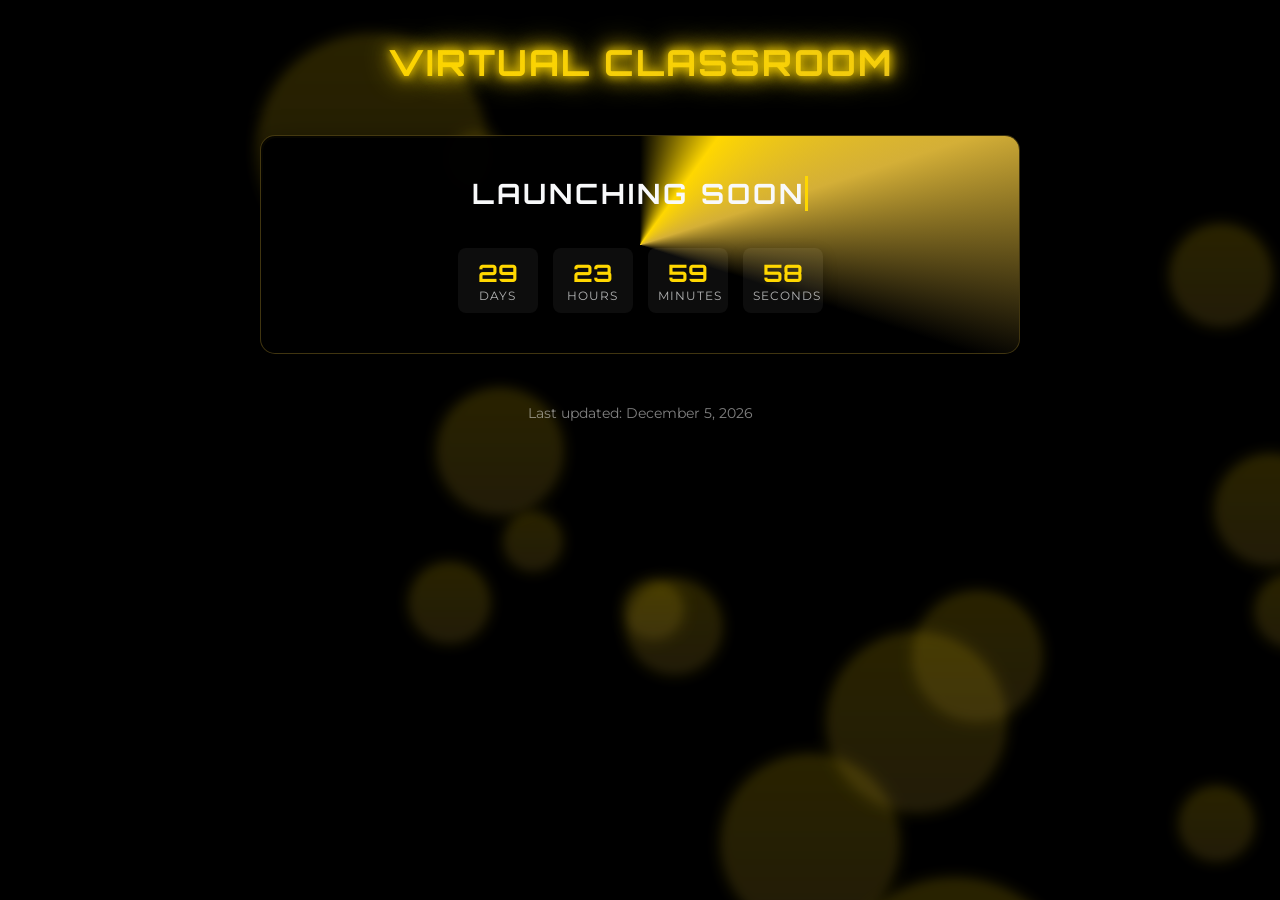
<file: index.html>
<!DOCTYPE html>
<html lang="en">
<head>
    <meta charset="UTF-8">
    <meta name="viewport" content="width=device-width, initial-scale=1.0">
    <title>Launching Soon</title>
    <link rel="stylesheet" href="styles.css">
</head>
<body>
    <div class="background">
        <div class="dots" id="dots"></div>
    </div>
    
    <div class="container">
        <div class="logo">Virtual Classroom</div>
        
        <div class="status-container">
            <div class="status-text">
                <div class="typing-animation">Launching Soon</div>
            </div>
            
            <div class="time-container" id="countdown">
                <div class="time-segment">
                    <div class="time-value" id="days">00</div>
                    <div class="time-label">Days</div>
                </div>
                <div class="time-segment">
                    <div class="time-value" id="hours">00</div>
                    <div class="time-label">Hours</div>
                </div>
                <div class="time-segment">
                    <div class="time-value" id="minutes">00</div>
                    <div class="time-label">Minutes</div>
                </div>
                <div class="time-segment">
                    <div class="time-value" id="seconds">00</div>
                    <div class="time-label">Seconds</div>
                </div>
            </div>
        </div>
        
        <footer>
            Last updated: <span id="lastUpdated"></span>
        </footer>
    </div>

    <script src="script.js"></script>
</body>
</html>
</file>
<file: styles.css>
@import url('https://fonts.googleapis.com/css2?family=Montserrat:wght@400;700&family=Orbitron:wght@500;700&display=swap');

:root {
    --primary: #ffd700;
    --secondary: #d4af37;
    --dark: #000000;
    --light: #f8f9fa;
}

* {
    margin: 0;
    padding: 0;
    box-sizing: border-box;
}

body {
    font-family: 'Montserrat', sans-serif;
    background-color: var(--dark);
    color: var(--light);
    min-height: 100vh;
    overflow-x: hidden;
}

.container {
    max-width: 800px;
    margin: 0 auto;
    padding: 40px 20px;
    text-align: center;
    position: relative;
    z-index: 1;
}

.background {
    position: fixed;
    top: 0;
    left: 0;
    width: 100%;
    height: 100%;
    z-index: 0;
    opacity: 0.8;
}

.dots {
    position: absolute;
    width: 100%;
    height: 100%;
    overflow: hidden;
}

.dot {
    position: absolute;
    border-radius: 50%;
    background: linear-gradient(var(--primary), var(--secondary));
    filter: blur(5px);
    opacity: 0.2;
    animation: float 10s infinite ease-in-out;
    box-shadow: 0 0 15px var(--primary);
}

@keyframes float {
    0%, 100% {
        transform: translateY(0) scale(1);
    }
    50% {
        transform: translateY(-20px) scale(1.1);
    }
}

.logo {
    font-family: 'Orbitron', sans-serif;
    font-size: 36px;
    font-weight: 700;
    margin-bottom: 20px;
    color: var(--primary);
    text-transform: uppercase;
    letter-spacing: 2px;
    text-shadow: 0 0 10px var(--primary), 0 0 20px var(--primary), 0 0 30px var(--primary);
    animation: glow 2s infinite alternate;
    background: linear-gradient(90deg, #ffd700, #d4af37, #ffd700);
    background-size: 200% auto;
    -webkit-background-clip: text;
    -webkit-text-fill-color: transparent;
}

@keyframes glow {
    from {
        text-shadow: 0 0 5px var(--primary), 0 0 10px var(--primary);
        background-position: 0% center;
    }
    to {
        text-shadow: 0 0 10px var(--primary), 0 0 20px var(--primary), 0 0 30px var(--primary);
        background-position: 100% center;
    }
}

.status-container {
    position: relative;
    margin: 50px auto;
    padding: 40px;
    background: rgba(0, 0, 0, 0.8);
    border-radius: 15px;
    border: 1px solid rgba(212, 175, 55, 0.3);
    box-shadow: 0 10px 30px rgba(0, 0, 0, 0.5);
    backdrop-filter: blur(5px);
    overflow: hidden;
}

.status-container::before {
    content: "";
    position: absolute;
    top: -50%;
    left: -50%;
    width: 200%;
    height: 200%;
    background: conic-gradient(transparent, var(--primary), var(--secondary), transparent 30%);
    animation: rotate 4s linear infinite;
}

.status-container::after {
    content: "";
    position: absolute;
    inset: 2px;
    background: rgba(0, 0, 0, 0.9);
    border-radius: 13px;
    z-index: -1;
}

@keyframes rotate {
    0% {
        transform: rotate(0deg);
    }
    100% {
        transform: rotate(360deg);
    }
}

.status-text {
    font-family: 'Orbitron', sans-serif;
    font-size: 28px;
    font-weight: 700;
    color: var(--light);
    text-transform: uppercase;
    letter-spacing: 3px;
    margin-bottom: 30px;
    position: relative;
    z-index: 1;
}

.typing-animation {
    display: inline-block;
    white-space: nowrap;
    overflow: hidden;
    border-right: 3px solid var(--primary);
    animation: typing 4s steps(20) infinite, blink 0.7s step-end infinite;
}

@keyframes typing {
    0%, 45%, 100% {
        width: 0;
    }
    15%, 30% {
        width: 100%;
    }
}

@keyframes blink {
    50% {
        border-color: transparent;
    }
}

.time-container {
    display: flex;
    justify-content: center;
    gap: 15px;
    margin-top: 30px;
    position: relative;
    z-index: 1;
}

.time-segment {
    background: rgba(255, 255, 255, 0.05);
    border-radius: 8px;
    padding: 10px;
    width: 80px;
    box-shadow: 0 5px 15px rgba(0, 0, 0, 0.2);
}

.time-value {
    font-size: 24px;
    font-weight: bold;
    font-family: 'Orbitron', sans-serif;
    color: var(--primary);
}

.time-label {
    font-size: 12px;
    text-transform: uppercase;
    letter-spacing: 1px;
    opacity: 0.7;
}

footer {
    margin-top: 50px;
    color: rgba(255, 255, 255, 0.5);
    font-size: 14px;
    position: relative;
    z-index: 1;
}

@media (max-width: 768px) {
    .logo {
        font-size: 28px;
    }
    
    .status-text {
        font-size: 22px;
    }
    
    .time-segment {
        width: 60px;
    }
    
    .time-value {
        font-size: 18px;
    }
}
</file>
